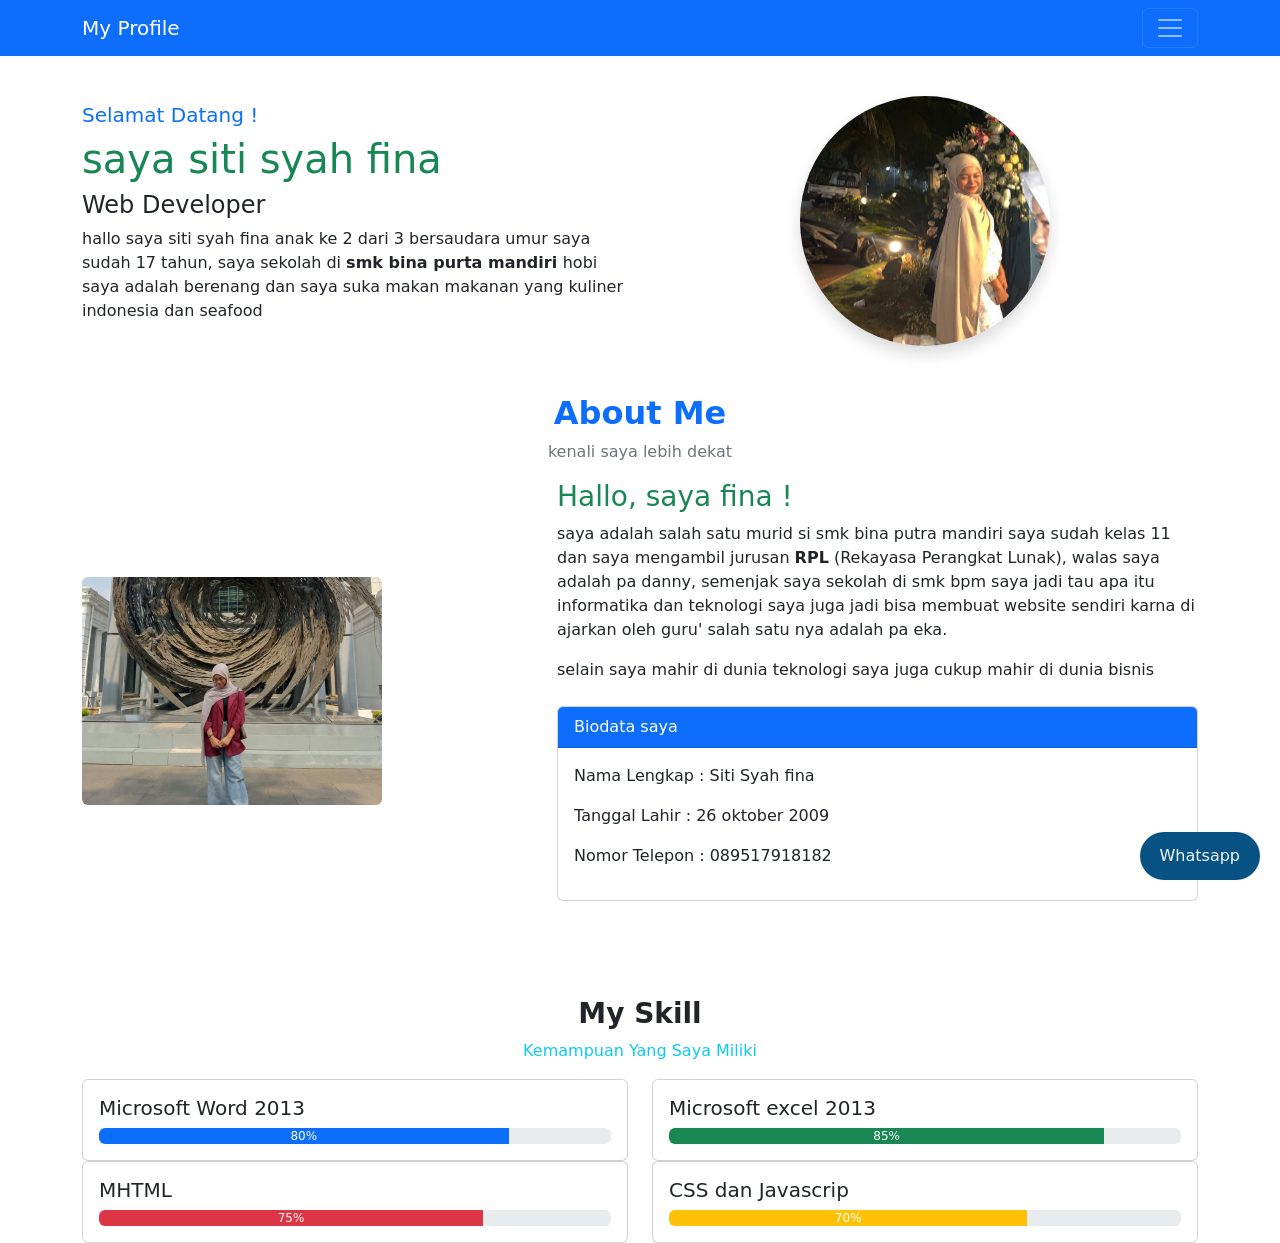
<file: project/index.html>
<!DOCTYPE html>
<html lang="en">
<head>
    <meta charset="UTF-8">
    <meta name="viewport" content="width=device-width, initial-scale=1.0">
    <title>Profile Web</title>
    <link href="https://cdn.jsdelivr.net/npm/bootstrap@5.3.8/dist/css/bootstrap.min.css" rel="stylesheet" >
    <link rel="stylesheet" href="style.css">

</head>
<body>
    
<header class="mb-5">
    <nav class="navbar navbar-dark bg-primary fixed-top">
        <div class="container">
            <a class="navbar-brand" href="#home">
                My Profile <span class="text-info"></span>
            </a>

            <button class="navbar-toggler" type="button"
            data-bs-toggle="collapse"
            data-bs-target="#navbarMenu"
            >

            <span class="navbar-toggler-icon"></span>
            </button>

            <div class="collapse navbar-collapse" id="navbarMenu">
                <ul class="navbar-nav ms-auto">
                    <li class="nav-item">
                        <a class="nav-link" href="#home">home</a>
                    </li>

                    <li class="nav-item">
                        <a class="nav-link" href="#about">about</a>
                    </li>

                    <li class="nav-item">
                        <a class="nav-link" href="#skill">skill</a>
                    </li>

                    <li class="nav-item">
                        <a class="nav-link" href="#contact">contact</a>
                    </li>
                </ul>
            </div>

        </div>
    </nav>
</header>

<main>

    <section id="home" class="container py-5">
        <div class="row align-items-center ">
            <div class="col-md-6">
                <h5 class="text-primary">Selamat Datang !</h5>
                <h1 class="text-success">saya siti syah fina</h1>
                <h4>Web Developer</h4>
                <p> hallo saya siti syah fina anak ke 2 dari 3 bersaudara 
                    umur saya sudah 17 tahun,
                    saya sekolah di <b>smk bina purta mandiri </b>
                    hobi saya adalah berenang dan
                    saya suka makan makanan yang kuliner indonesia dan seafood </p>
            </div>

            <div class="col-md-6 text-center">
                <img src="assets/images/fina.4.jpeg" 
            class=" rounded-circle ukuran-image shadow"
            width="250" height="250">
            </div>
            
        </div>
    </section>

    <section id="about">
        <div class="container">
            <div class="text-center">
                <h2 class="fw-bold text-primary">About Me</h2>
                <p class="text-secondary ">kenali saya lebih dekat</p>
            </div>

            <div class="row align-items-center">
                <div class="col-md-5 text center">

                    <img src="assets/images/fina.3.jpeg" 
                    class="img-fluid rounded" width="300">
                </div>

                <div class="col-md-7">
                    <h3 class="text-success">Hallo, saya fina !</h3>
                    <p>saya adalah salah satu murid si smk bina putra mandiri 
                        saya sudah kelas 11 dan saya mengambil jurusan <b>RPL</b> (Rekayasa Perangkat Lunak),
                        walas saya adalah pa danny, semenjak saya sekolah di smk bpm 
                        saya jadi tau apa itu informatika dan teknologi saya juga 
                        jadi bisa membuat website sendiri karna di ajarkan oleh guru' 
                        salah satu nya adalah pa eka.
                    </p>

                     <p>selain saya mahir di dunia teknologi 
                        saya juga cukup mahir di dunia bisnis
                    </p>

                    <div class="card mt-4">
                        <div class="card-header bg-primary text-white">
                            Biodata saya
                        </div>
                        <div class="card-body">
                            <p>Nama Lengkap  : Siti Syah fina</p>
                            <p>Tanggal Lahir : 26 oktober 2009</p>
                            <p>Nomor Telepon : 089517918182</p>
                        </div>
                    </div>
                    
                </div>

            </div>

        </div>
    </section>

    <main>
        <section id="home" class="container py-5">
        </section>

        <section id="about">
        </section>

        <section id="skill">
            <div class="container">
                <div  class="text-center">
                    <h3 class="fw-bold">My Skill</h3>
                    <p class="text-info">Kemampuan Yang Saya Miliki</p>
                </div>

                <div class="row">

                    <div class="col-md-6">
                        <div class="card">
                            <div class="card-body">
                                <h5>Microsoft Word 2013</h5>
                                <div class="progress">
                                    <div class="progress-bar bg-primary"
                                        style="width: 80%;"
                                        aria-valuenow="80"
                                        aria-valuemax="100"
                                        aria-valuemin="0"
                                        role="progressbar"
                                    >
                                        80%
                                    </div>
                                </div>
                            </div>
                        </div>
                    </div>



                    <div class="col-md-6">
                        <div class="card">
                            <div class="card-body">
                                <h5>Microsoft excel 2013</h5>
                                <div class="progress">
                                    <div class="progress-bar bg-success"
                                        style="width: 85%;"
                                        aria-valuenow="85"
                                        aria-valuemax="100"
                                        aria-valuemin="0"
                                        role="progressbar"
                                    >
                                        85%
                                    </div>
                                </div>
                            </div>
                        </div>
                    </div>

                    <div class="col-md-6">
                        <div class="card">
                            <div class="card-body">
                                <h5>MHTML</h5>
                                <div class="progress">
                                    <div class="progress-bar bg-danger"
                                        style="width: 75%;"
                                        aria-valuenow="75"
                                        aria-valuemax="100"
                                        aria-valuemin="0"
                                        role="progressbar"
                                    >
                                        75%
                                    </div>
                                </div>
                            </div>
                        </div>
                    </div>

                        <div class="col-md-6">
                        <div class="card">
                            <div class="card-body">
                                <h5>CSS dan Javascrip</h5>
                                <div class="progress">
                                    <div class="progress-bar bg-warning"
                                        style="width: 70%;"
                                        aria-valuenow="70"
                                        aria-valuemax="100"
                                        aria-valuemin="0"
                                        role="progressbar"
                                    >
                                        70%
                                    </div>
                                </div>
                            </div>
                        </div>
                    </div>


                </div>
            </div>
        </section>
    </main>

    
    <section id="about"></section>
    <section id="skill"></section>
    <section id="contact"></section>
</main>

<footer></footer>

<a href="https://wa.me/6289517918182" class="Whatsapp-float"
    target="_blank" rel="noopener noreferrer">
    Whatsapp
</a>


    <script src="https://cdn.jsdelivr.net/npm/bootstrap@5.3.8/dist/js/bootstrap.bundle.min.js"  integrity="sha384-FKyoEForCGlyvwx9Hj09JcYn3nv7wiPVlz7YYwJrWVcXK/BmnVDxM+D2scQbITxI" crossorigin="anonymous"></script>
</body>
</html>
</file>
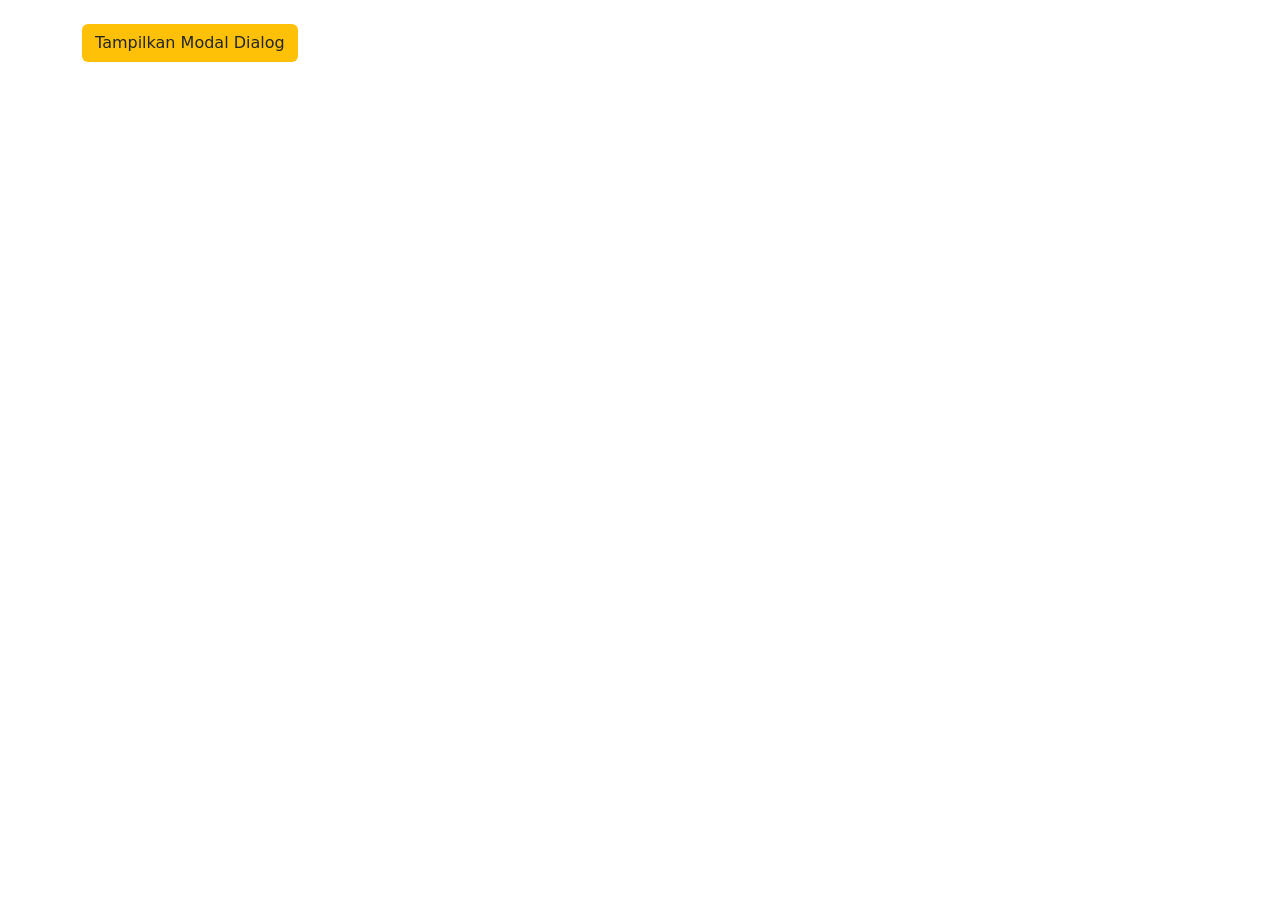
<file: latihan _modal.html>
<!DOCTYPE html>
<html lang="en">
<head>
    <meta charset="UTF-8">
    <meta name="viewport" content="width=device-width, initial-scale=1.0">
    <title>Modal</title>

    <link href="https://cdn.jsdelivr.net/npm/bootstrap@5.3.8/dist/css/bootstrap.min.css" rel="stylesheet" >
    <script src="https://cdn.jsdelivr.net/npm/bootstrap@5.3.8/dist/js/bootstrap.bundle.min.js" integrity="sha384-FKyoEForCGlyvwx9Hj09JcYn3nv7wiPVlz7YYwJrWVcXK/BmnVDxM+D2scQbITxI" crossorigin="anonymous"></script>
</head>
<body>
    <div class="container mt-4">
        <button class="btn btn bg-warning" data-bs-toggle="modal" data-bs-target="#Contoh">Tampilkan Modal Dialog</button>
    </div>

    <div class="modal fade" id="Contoh" aria-hidden="true" >
        <div class="modal-dialog">
            <div class="modal-content">
                <div class="modal-header">
                    <h4 class="modal-title text-primary">Pesan Peringatan !</h4>
                    <button type="button" class="btn-close" data-bs-dismiss="modal"></button>
                </div>

                <div class="modal-body">
                    <p class="text-danger"> selamat datang di web jaringan html dan css</p>
                </div>

                <div class="modal-footer">
                    <button class="btn btn-danger">Simpan Data</button>
                    <button class="btn btn-primary" data-bs-dismiss="modal">Tutup</button>

                </div>

            </div>
        </div>
    </div>

</body>
</html>
</file>
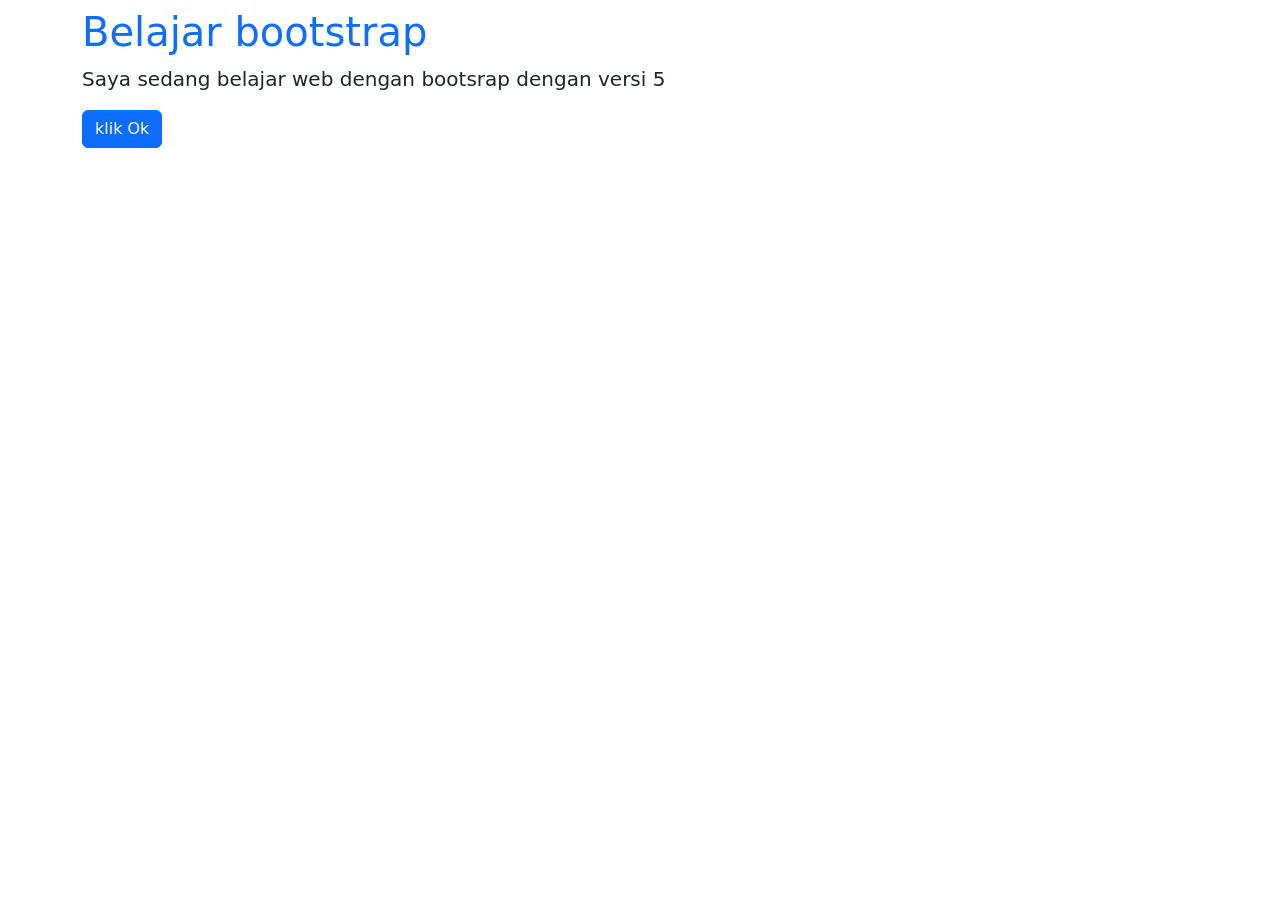
<file: latihan_1.html>
<!DOCTYPE html>
<html lang="en">
<head>
    <meta charset="UTF-8">
    <meta name="viewport" content="width=device-width, initial-scale=1.0">
    <title>Latihan 1</title>
    <link href="https://cdn.jsdelivr.net/npm/bootstrap@5.3.8/dist/css/bootstrap.min.css" rel="stylesheet" >
</head>
<body>

    <div class="container mt-2">
        <h1 class="text-primary">Belajar bootstrap</h1>

        <p class="lead">Saya sedang belajar web dengan bootsrap dengan versi 5</p>
        
        <button class="btn btn-primary">klik Ok</button>
    
    </div>
    
</body>
</html>
</file>
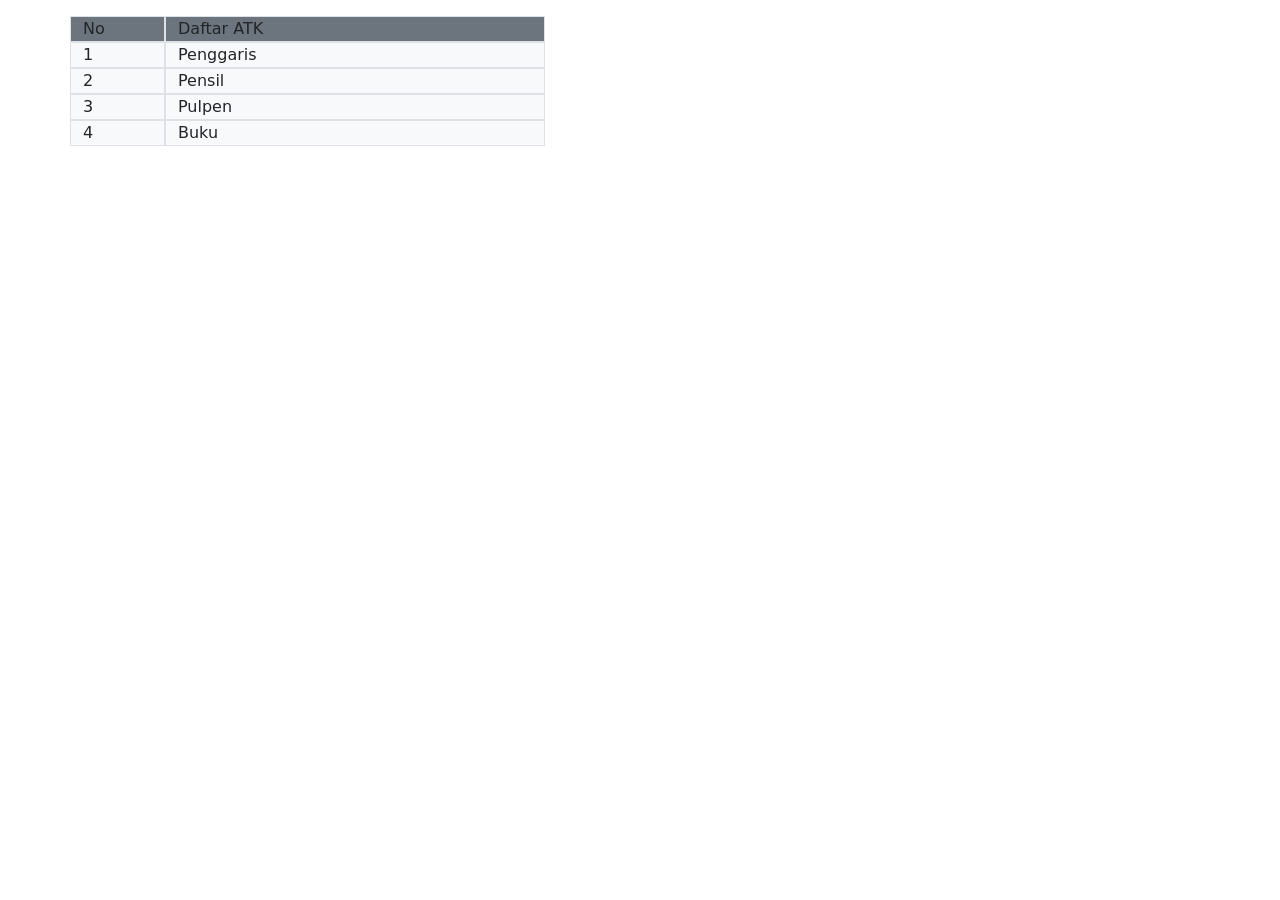
<file: latihan_10.html>
<!DOCTYPE html>
<html lang="en">
<head>
    <meta charset="UTF-8">
    <meta name="viewport" content="width=device-width, initial-scale=1.0">
    <title>Latihan 1</title>
    <link href="https://cdn.jsdelivr.net/npm/bootstrap@5.3.8/dist/css/bootstrap.min.css" rel="stylesheet" >
</head>
<body>


<div class="container mt-3">
    <div class="row">
        <div class="col-1 border bg-secondary">No</div>
        <div class="col-4 border bg-secondary">Daftar ATK</div>
    </div>

    <div class="row">
        <div class="col-1 border bg-light">1</div>
        <div class="col-4 border bg-light">Penggaris</div>
    </div>

    <div class="row">
        <div class="col-1 border bg-light">2</div>
        <div class="col-4 border bg-light">Pensil</div>
    </div>

    <div class="row">
        <div class="col-1 border bg-light">3</div>
        <div class="col-4 border bg-light">Pulpen</div>
    </div>

    <div class="row">
        <div class="col-1 border bg-light">4</div>
        <div class="col-4 border bg-light">Buku</div>
    </div>
</div>
</body>
</html>
</file>
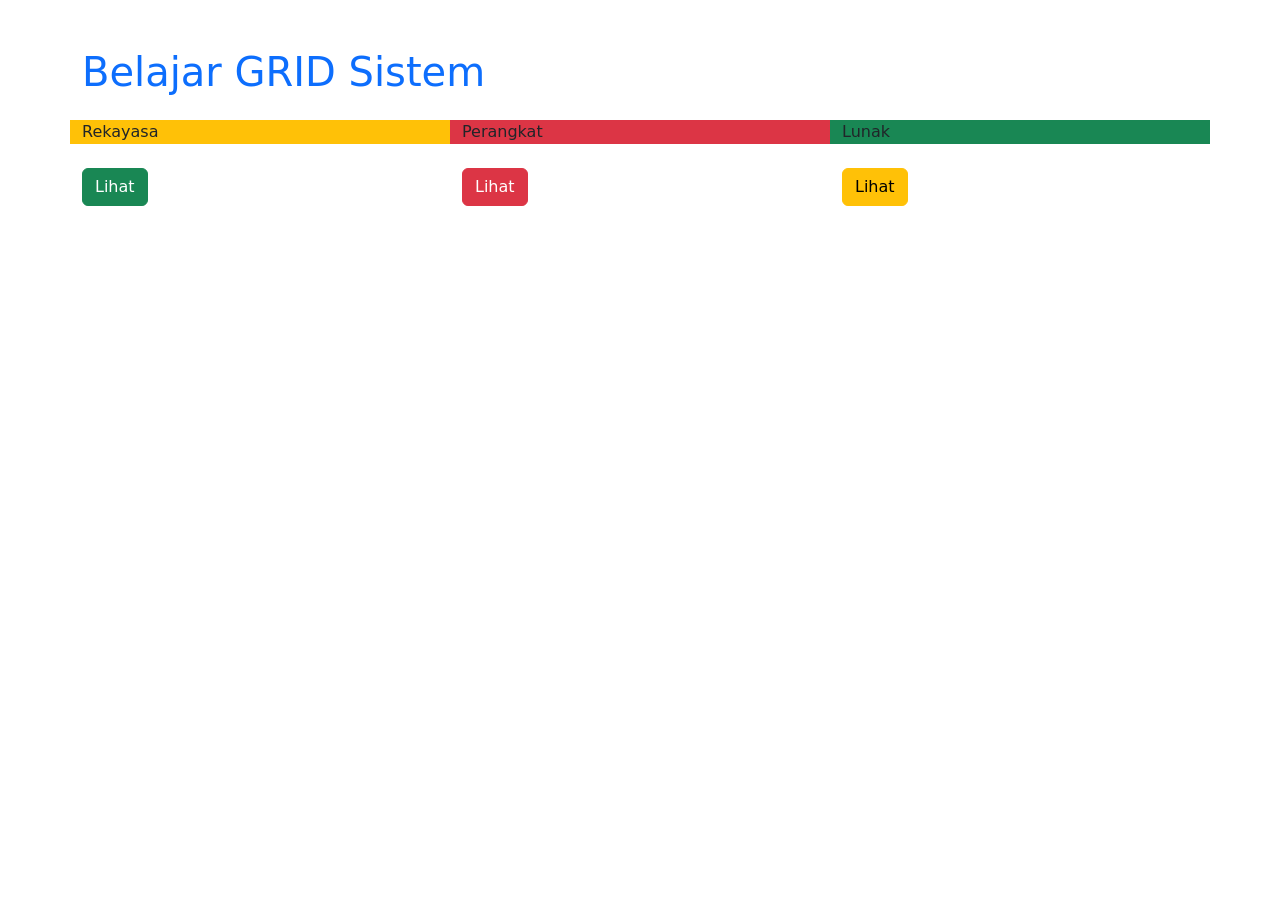
<file: latihan_2.html>
<!DOCTYPE html>
<html lang="en">
<head>
    <meta charset="UTF-8">
    <meta name="viewport" content="width=device-width, initial-scale=1.0">
    <title>Latihan 2</title>
    <link href="https://cdn.jsdelivr.net/npm/bootstrap@5.3.8/dist/css/bootstrap.min.css" rel="stylesheet" >
</head>
<body>

    <div class="container mt-5">

        <h1 class="mb-4 text-primary" >Belajar GRID Sistem</h1>

        <div class="row">
            <div class="col-4  bg-warning">Rekayasa</div>
            <div class="col-4 bg-danger">Perangkat</div>
            <div class="col-4 bg-success">Lunak</div>
        </div>

        <div class="row mt-4">
            <div class="col-4">
             <button class="btn  btn-success">Lihat</button>
             </div>
            <div class="col-4"><button class="btn btn-danger">Lihat</button></div>
            <div class="col-4"><button class="btn btn-warning">Lihat</button></div>
            
        </div>

    </div>

    
    
</body>
</html>
</file>
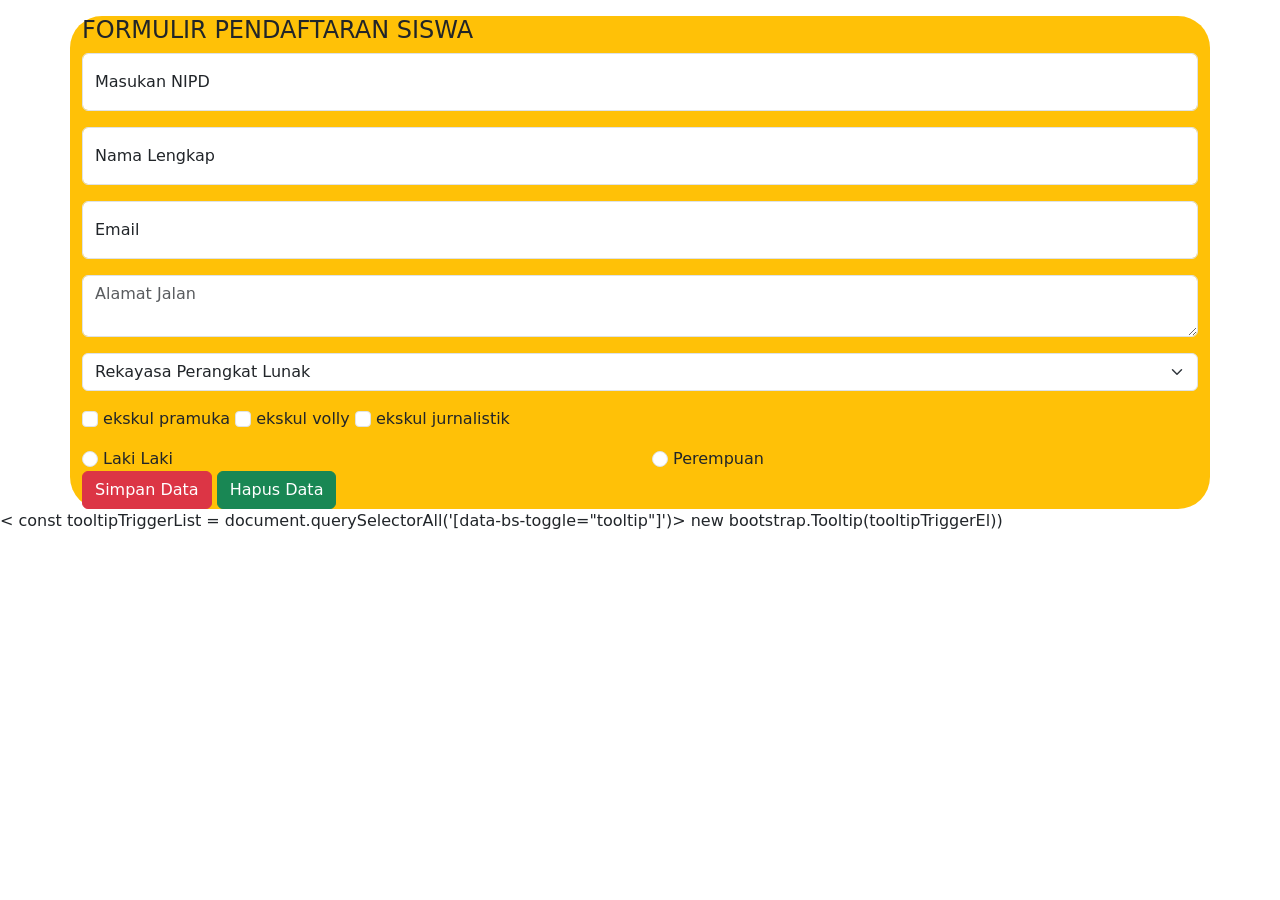
<file: latihan_5.html>
<!DOCTYPE html>
<html lang="en">
<head>
    <meta charset="UTF-8">
    <meta name="viewport" content="width=device-width, initial-scale=1.0">
    <title>from control</title>

    <link href="https://cdn.jsdelivr.net/npm/bootstrap@5.3.3/dist/css/bootstrap.min.css" rel="stylesheet">
    <script src="https://cdn.jsdelivr.net/npm/bootstrap@5.3.8/dist/js/bootstrap.bundle.min.js" integrity="sha384-FKyoEForCGlyvwx9Hj09JcYn3nv7wiPVlz7YYwJrWVcXK/BmnVDxM+D2scQbITxI" crossorigin="anonymous"></script>
    
</head>
<body>

    <div class="container mt-3 bg-warning rounded-5">
        
        <h4 style  ="text-center text-primary mt-5" >FORMULIR PENDAFTARAN SISWA</h4>
    
        <div class="mb-3 form-floating">
            <input type="text" placeholder="Masukan NIPD" class="form-control">
            <label>Masukan NIPD</label>
        </div>

        <div class="mb-3 form-floating">
            <input type="text" placeholder="Nama Lengkap" class="form-control">
            <label>Nama Lengkap</label>
        </div>

        <div class="mb-3 form-floating">
            <input type="text" placeholder="Email" class="form-control">
            <label>Email</label>
        </div>

        <div  class="mb-3">
            <textarea class="form-control" placeholder="Alamat Jalan"></textarea>
        </div>

        <div class="mb-3">
            <select  class="form-select">
                <option>Rekayasa Perangkat Lunak</option>
                <option>Desain Komunikasi Visual</option>
                <option>Bisinis Digital</option>
                <option>Teknik Komputer Jaringan</option>
                <option>Akutansi</option>
            </select>
        </div>

        <div class="mb-3">
            <input class="form-check-input" type="checkbox">
            <label class="form-check-label">ekskul pramuka</label>

             <input class="form-check-input" type="checkbox">
            <label class="form-check-label">ekskul volly</label>

             <input class="form-check-input" type="checkbox">
            <label class="form-check-label">ekskul jurnalistik</label>
        </div>

        <div>
            
        </div>

        <div class="row">
            <div class="col-6"><input class="form-check-input" type="radio" name="jk">
            <label class="form-check-label">Laki Laki</label>
        </div>

            <div class="col-6"><input class="form-check-input" type="radio" name="jk">
            <label class="form-check-label">Perempuan</label>
        
        </div>
        </div>

        <button type="button" class="btn btn-danger" data-bs-toggle="tooltip" data-bs-placement="top" data-bs-title="Untuk Simpan Data">Simpan Data</button>
        <button type="button" class="btn btn-success">Hapus Data</button>
    
    </div>
   < const tooltipTriggerList = document.querySelectorAll('[data-bs-toggle="tooltip"]')></const>
<const tooltipList = [...tooltipTriggerList].map(tooltipTriggerEl => new bootstrap.Tooltip(tooltipTriggerEl))
</body>
</html>
</html>
</file>
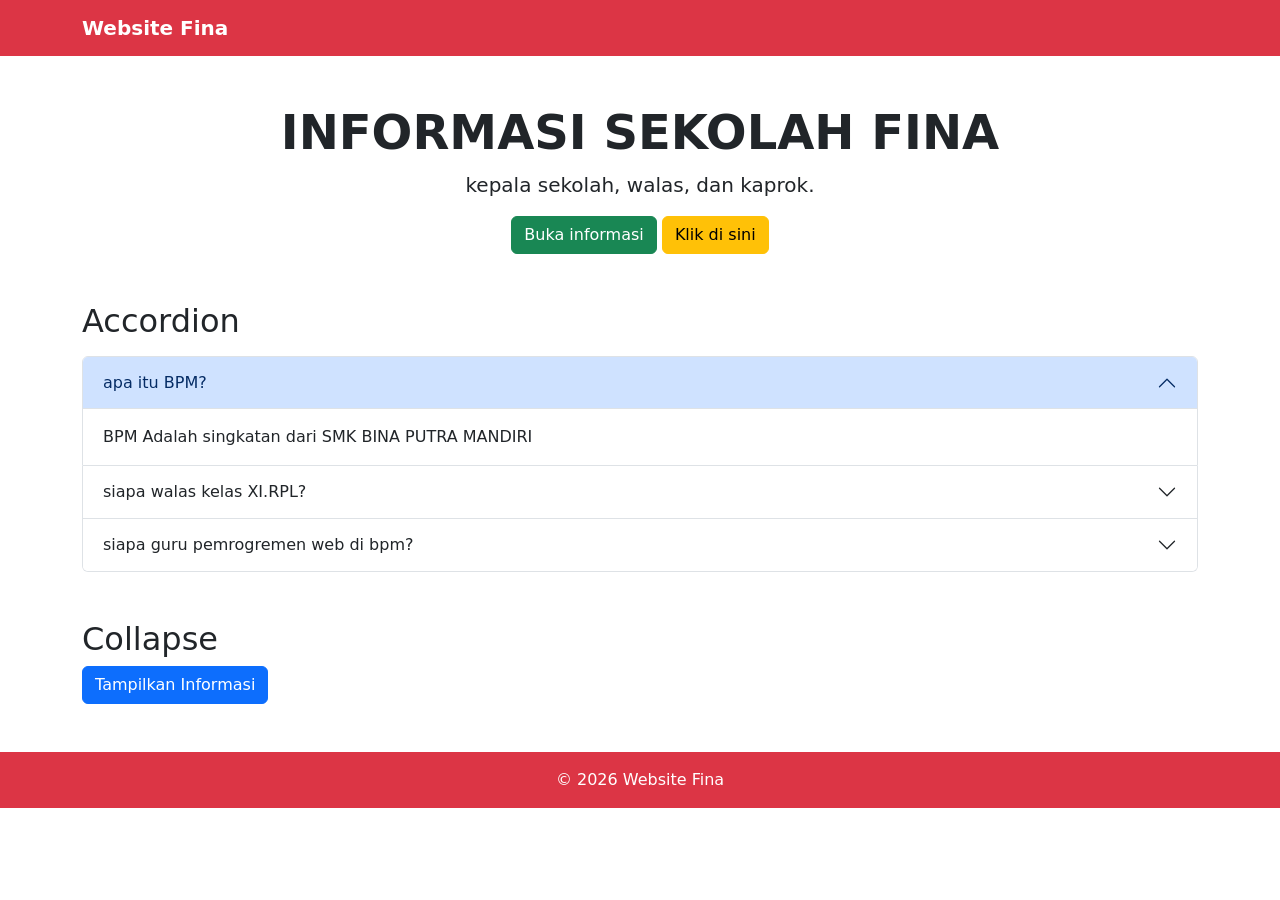
<file: latihan_6.html>
<!DOCTYPE html>
<html lang="id">
<head>
    <meta charset="UTF-8">
    <meta name="viewport" content="width=device-width, initial-scale=1.0">
    <title>Website Bootstrap</title>

    <!-- Bootstrap CSS -->
    <link
        href="https://cdn.jsdelivr.net/npm/bootstrap@5.3.3/dist/css/bootstrap.min.css"
        rel="stylesheet"
    >
</head>

<body>

    <!-- Navbar -->
    <nav class="navbar navbar-dark bg-danger">
        <div class="container">
            <a class="navbar-brand fw-bold" href="#">Website Fina</a>
        </div>
    </nav>

    <!-- Hero -->
    <div class="container text-center mt-5">
        <h1 class="display-5 fw-bold">INFORMASI SEKOLAH FINA</h1>
        <p class="lead">
            kepala sekolah, walas, dan kaprok.
        </p>

        <!-- Tombol Modal -->
        <button
            type="button"
            class="btn btn-success"
            data-bs-toggle="modal"
            data-bs-target="#myModal"
        >
            Buka informasi
        </button>

        <!-- Tombol Tooltip -->
        <button
            type="button"
            class="btn btn-warning"
            data-bs-toggle="tooltip"
            data-bs-placement="top"
            title="Ini adalah tooltip!"
        >
            Klik di sini
        </button>
    </div>

    <!-- Modal -->
    <div class="modal fade" id="myModal" tabindex="-1">
        <div class="modal-dialog">
            <div class="modal-content">

                <div class="modal-header">
                    <h5 class="modal-title">Selamat Datang!</h5>
                    <button
                        type="button"
                        class="btn-close"
                        data-bs-dismiss="modal"
                    ></button>
                </div>

                <div class="modal-body">
                    haii ini adalah website hasil fina.
                </div>

                <div class="modal-footer">
                    <button
                        type="button"
                        class="btn btn-secondary"
                        data-bs-dismiss="modal"
                    >
                        Tutup
                    </button>
                </div>

            </div>
        </div>
    </div>

    <!-- Accordion -->
    <div class="container mt-5">
        <h2 class="mb-3">Accordion</h2>

        <div class="accordion" id="accordionExample">

            <div class="accordion-item">
                <h2 class="accordion-header">
                    <button
                        class="accordion-button"
                        type="button"
                        data-bs-toggle="collapse"
                        data-bs-target="#collapseOne"
                    >
                        apa itu BPM?
                    </button>
                </h2>

                <div
                    id="collapseOne"
                    class="accordion-collapse collapse show"
                    data-bs-parent="#accordionExample"
                >
                    <div class="accordion-body">
                        BPM Adalah singkatan dari SMK BINA PUTRA MANDIRI
                    </div>
                </div>
            </div>

            <div class="accordion-item">
                <h2 class="accordion-header">
                    <button
                        class="accordion-button collapsed"
                        type="button"
                        data-bs-toggle="collapse"
                        data-bs-target="#collapseTwo"
                    >
                        siapa walas kelas XI.RPL?
                    </button>
                </h2>

                <div
                    id="collapseTwo"
                    class="accordion-collapse collapse"
                    data-bs-parent="#accordionExample"
                >
                    <div class="accordion-body">
                        Walas kelas XI.RPL adalah bapa sanndyana
                    </div>
                </div>
            </div>

            <div class="accordion-item">
                <h2 class="accordion-header">
                    <button
                        class="accordion-button collapsed"
                        type="button"
                        data-bs-toggle="collapse"
                        data-bs-target="#collapseThree"
                    >
                        siapa guru pemrogremen web di bpm?
                    </button>
                </h2>

                <div
                    id="collapseThree"
                    class="accordion-collapse collapse"
                    data-bs-parent="#accordionExample"
                >
                    <div class="accordion-body">
                        guru pemrograman web kita adahal eka riana.
                    </div>
                </div>
            </div>

        </div>
    </div>

    <!-- Collapse -->
    <div class="container mt-5 mb-5">
        <h2>Collapse</h2>

        <p>
            <button
                class="btn btn-primary"
                type="button"
                data-bs-toggle="collapse"
                data-bs-target="#informasi"
            >
                Tampilkan Informasi
            </button>
        </p>

        <div class="collapse" id="informasi">
            <div class="card card-body">
                Haii saya siti syah fina dari kelas XI.RPL saya adalah murid dari smk bina putra mandiri
                walas saya adalah paba danny
            </div>
        </div>
    </div>

    <!-- Footer -->
    <footer class="bg-danger text-white text-center py-3">
        <p class="mb-0">
            &copy; 2026 Website Fina
        </p>
    </footer>

    <!-- Bootstrap JS -->
    <script
        src="https://cdn.jsdelivr.net/npm/bootstrap@5.3.3/dist/js/bootstrap.bundle.min.js"
    ></script>

    <!-- Script Tooltip -->
    <script>
        const tooltipTriggerList = document.querySelectorAll(
            '[data-bs-toggle="tooltip"]'
        );

        [...tooltipTriggerList].map(
            tooltipTriggerEl => new bootstrap.Tooltip(tooltipTriggerEl)
        );
    </script>

</body>
</html>
</file>
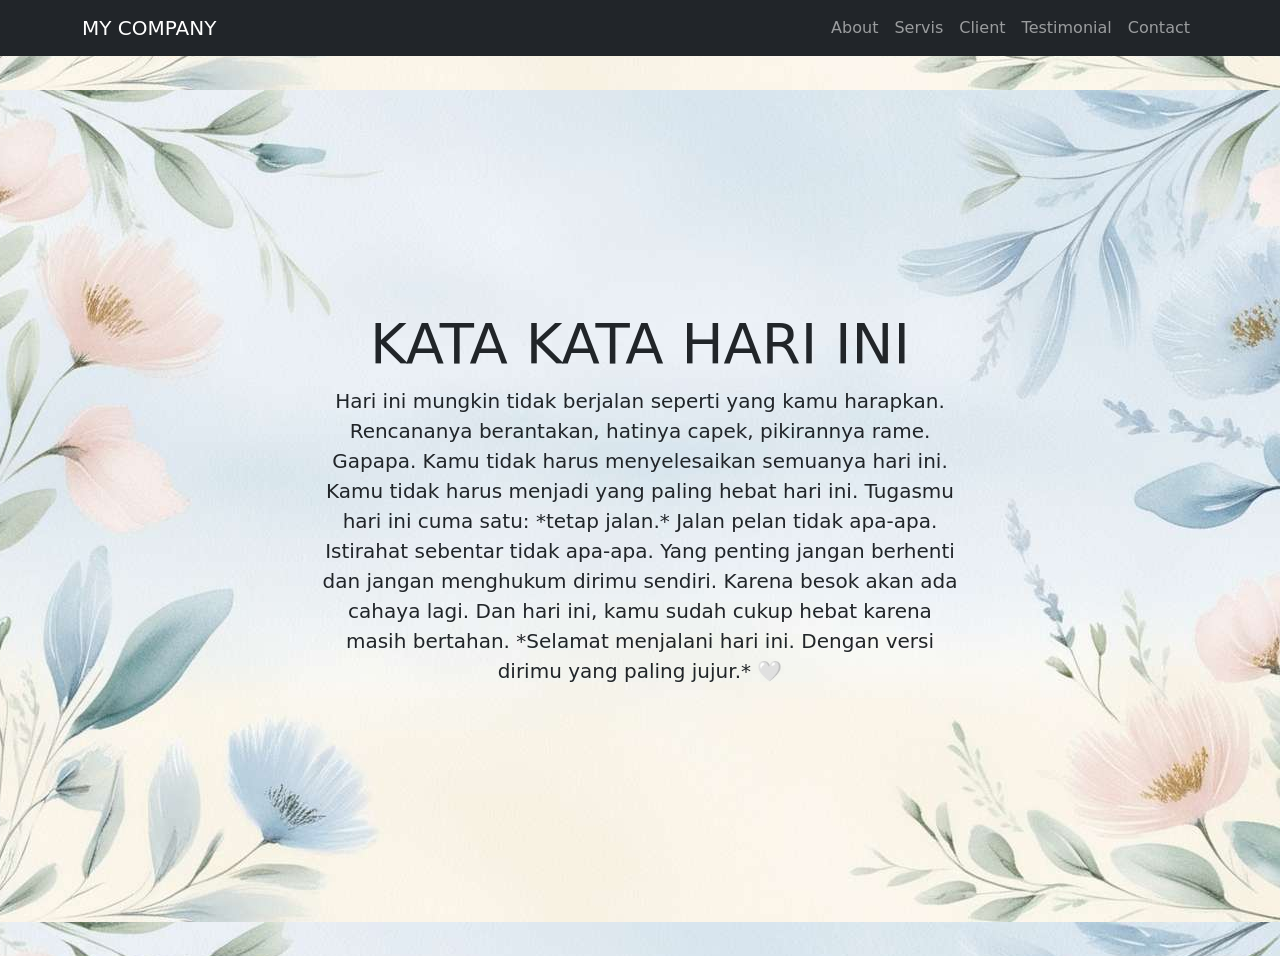
<file: latihan_8.html>
<!doctype html>
<html lang="en">
  <head>
    <!-- Required meta tags -->
    <meta charset="utf-8">
    <meta name="viewport" content="width=device-width, initial-scale=1">

    <!-- Bootstrap CSS -->
    <link href="https://cdn.jsdelivr.net/npm/bootstrap@5.0.2/dist/css/bootstrap.min.css" rel="stylesheet" 
    integrity="sha384-EVSTQN3/azprG1Anm3QDgpJLIm9Nao0Yz1ztcQTwFspd3yD65VohhpuuCOmLASjC" crossorigin="anonymous">
    <link rel="stylesheet" href="styel.css">

    <title>MY COMPANY</title>
  </head>
  <body>

    <nav></nav>

    <nav class="navbar navbar-expand-lg navbar-dark bg-dark">
  <div class="container">
    <a class="navbar-brand" href="#">MY COMPANY</a>
    <button class="navbar-toggler" type="button" data-bs-toggle="collapse" data-bs-target="#navbarNav" aria-controls="navbarNav" aria-expanded="false" aria-label="Toggle navigation">
      <span class="navbar-toggler-icon"></span>
    </button>
    <div class="collapse navbar-collapse" id="navbarNav">
      <ul class="navbar-nav ms-auto">
          <a class="nav-link" href="#">About</a>
          <a class="nav-link" href="#">Servis</a>
          <a class="nav-link" href="#">Client</a>
          <a class="nav-link" href="#">Testimonial</a>
          <a class="nav-link" href="#">Contact</a>
      </ul>
    </div>
  </div>
</nav>
    



<section id="jumbotron" class="jumbotron">
    <div class="row-img d-flex justify-content-center align-items-center text-drak text-center">
      <div class="col-md-6" style="z-index: 1;">
                <h2 class="display-4">KATA KATA HARI INI</h2>
                <P class="lead">Hari ini mungkin tidak berjalan seperti yang kamu harapkan.
Rencananya berantakan, hatinya capek, pikirannya rame.

Gapapa.

Kamu tidak harus menyelesaikan semuanya hari ini.
Kamu tidak harus menjadi yang paling hebat hari ini.

Tugasmu hari ini cuma satu: *tetap jalan.*

Jalan pelan tidak apa-apa.
Istirahat sebentar tidak apa-apa.
Yang penting jangan berhenti dan jangan menghukum dirimu sendiri.

Karena besok akan ada cahaya lagi.
Dan hari ini, kamu sudah cukup hebat karena masih bertahan.

*Selamat menjalani hari ini. Dengan versi dirimu yang paling jujur.* 🤍</P>
            </div>
    </div>
</section>










    <!-- Optional JavaScript; choose one of the two! -->

    <!-- Option 1: Bootstrap Bundle with Popper -->
    <script src="https://cdn.jsdelivr.net/npm/bootstrap@5.0.2/dist/js/bootstrap.bundle.min.js" integrity="sha384-MrcW6ZMFYlzcLA8Nl+NtUVF0sA7MsXsP1UyJoMp4YLEuNSfAP+JcXn/tWtIaxVXM" crossorigin="anonymous"></script>

    <!-- Option 2: Separate Popper and Bootstrap JS -->
    <!--
    <script src="https://cdn.jsdelivr.net/npm/@popperjs/core@2.9.2/dist/umd/popper.min.js" integrity="sha384-IQsoLXl5PILFhosVNubq5LC7Qb9DXgDA9i+tQ8Zj3iwWAwPtgFTxbJ8NT4GN1R8p" crossorigin="anonymous"></script>
    <script src="https://cdn.jsdelivr.net/npm/bootstrap@5.0.2/dist/js/bootstrap.min.js" integrity="sha384-cVKIPhGWiC2Al4u+LWgxfKTRIcfu0JTxR+EQDz/bgldoEyl4H0zUF0QKbrJ0EcQF" crossorigin="anonymous"></script>
    -->
  </body>
</html>
</file>
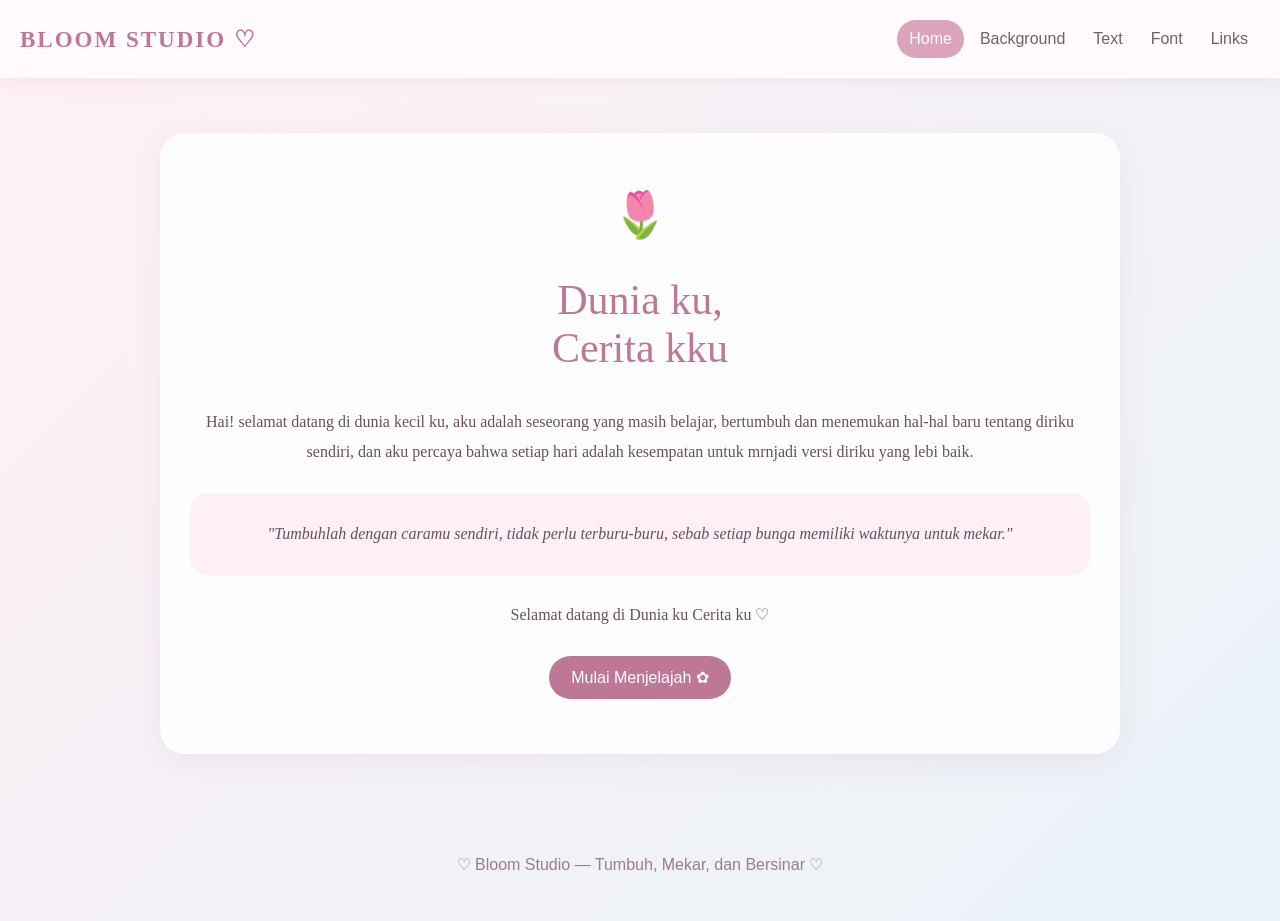
<file: latihan_fina.html>
<!DOCTYPE html>
<html lang="id">
<head>
    <meta charset="UTF-8">
    <meta name="viewport" content="width=device-width, initial-scale=1.0">
    <title>Bloom Studio</title>

    <style>
        * {
            box-sizing: border-box;
        }

        body {
            margin: 0;
            font-family: Georgia, serif;
            background: linear-gradient(135deg, #fff0f5, #e9f3f8);
            color: #67515e;
        }

        header {
            background: #fffafd;
            padding: 20px;
            display: flex;
            justify-content: space-between;
            align-items: center;
            flex-wrap: wrap;
            box-shadow: 0 3px 15px #d9a9bc30;
        }

        .logo {
            font-size: 23px;
            font-weight: bold;
            color: #bd7895;
            letter-spacing: 2px;
        }

        nav a {
            display: inline-block;
            color: #765d6b;
            text-decoration: none;
            padding: 10px 12px;
            border-radius: 20px;
            font-family: Arial, sans-serif;
            transition: 0.3s;
        }

        nav a:hover,
        nav a.active {
            background: #dba4ba;
            color: white;
        }

        main {
            max-width: 1000px;
            margin: 35px auto;
            padding: 20px;
        }

        .page {
            display: none;
            padding: 45px 30px;
            border-radius: 25px;
            background: rgba(255, 255, 255, 0.85);
            text-align: center;
            box-shadow: 0 8px 30px #bd78951a;
        }

        .page.active {
            display: block;
            animation: muncul 0.4s ease;
        }

        @keyframes muncul {
            from {
                opacity: 0;
                transform: translateY(10px);
            }
            to {
                opacity: 1;
                transform: translateY(0);
            }
        }

        h1 {
            font-size: 42px;
            color: #bd7895;
            font-weight: normal;
        }

        h2 {
            color: #bd7895;
        }

        p {
            line-height: 1.9;
            font-size: 16px;
        }

        .bunga {
            font-size: 45px;
            margin: 10px;
        }

        .quote {
            background: #fff0f5;
            border-radius: 18px;
            padding: 25px;
            margin: 25px 0;
            line-height: 2;
        }

        .btn {
            display: inline-block;
            background: #bd7895;
            color: white;
            padding: 12px 22px;
            margin: 10px 5px;
            border-radius: 25px;
            text-decoration: none;
            font-family: Arial, sans-serif;
            transition: 0.3s;
        }

        .btn:hover {
            background: #98617b;
            transform: translateY(-3px);
        }

        .kotak {
            background: #fff5f8;
            padding: 20px;
            margin: 18px 0;
            border-radius: 15px;
        }

        .contoh-font {
            font-family: cursive;
            font-size: 25px;
            color: #9d7296;
        }

        footer {
            text-align: center;
            padding: 25px;
            color: #9b7c8b;
            font-family: Arial, sans-serif;
        }

        @media (max-width: 600px) {
            header {
                flex-direction: column;
                gap: 15px;
            }

            nav {
                text-align: center;
            }

            nav a {
                padding: 8px;
            }

            h1 {
                font-size: 32px;
            }

            .page {
                padding: 30px 18px;
            }
        }
    </style>
</head>

<body>

<header>
    <div class="logo">BLOOM STUDIO ♡</div>

    <nav>
        <a href="#home" data-page="home" class="active">Home</a>
        <a href="#background" data-page="background">Background</a>
        <a href="#text" data-page="text">Text</a>
        <a href="#font" data-page="font">Font</a>
        <a href="#links" data-page="links">Links</a>
    </nav>
</header>

<main>

    <!-- HALAMAN HOME -->
    <section id="home" class="page active">
        <div class="bunga">🌷</div>

        <h1>Dunia ku,<br>Cerita kku</h1>

        <p>
            Hai! selamat datang di dunia kecil ku, aku
            adalah seseorang yang masih belajar, bertumbuh dan
            menemukan hal-hal baru tentang diriku sendiri, dan aku
            percaya bahwa setiap hari adalah kesempatan untuk mrnjadi versi
            diriku yang lebi baik.
        </p>

        <div class="quote">
            <em>
                "Tumbuhlah dengan caramu sendiri,
                tidak perlu terburu-buru,
                sebab setiap bunga memiliki
                waktunya untuk mekar."
            </em>
        </div>

        <p>Selamat datang di Dunia ku Cerita ku ♡</p>

        <a href="#background" data-page="background" class="btn">
            Mulai Menjelajah ✿
        </a>
    </section>

    <!-- HALAMAN BACKGROUND -->
    <section id="background" class="page">
        <div class="bunga">🎨</div>

        <h1>Tentang Diriku</h1>

        <p>
            Aku adalah orang yang ceria, suka bercanda, dan senang membuat suasana menjadi lebih menyenangkan,
            dan aku menyukai warna pink pastel dan hoby ku bernyanyi. 
            Aku suka tertawa bersama teman-teman dan menikmati momen-momen kecil yang bisa membuat hariku lebih berwarna.
            Bagiku, menjadi diri sendiri itu penting. Aku masih terus belajar, berkembang, 
            dan mencoba menjadi pribadi yang lebih baik setiap harinya.
            Aku memang belum sempurna, tetapi aku selalu punya keinginan untuk terus maju dan meraih hal-hal yang aku impikan.
        </p>

        <div class="kotak" style="background-color: #ffe4ec;">
            <h2>Pink Pastel</h2>
            <p>Melambangkan kelembutan dan kasih sayang.</p>
        </div>

        <div class="kotak" style="background-color: #dcebf7;">
            <h2>Bernyanyi</h2>
            <p>Bernyanyi adalah cara sederhana untuk menikmati waktu.</p>
        </div>


        <a href="#text" data-page="text" class="btn">
            Selanjutnya: Text →
        </a>
    </section>

    <!-- HALAMAN TEXT -->
    <section id="text" class="page">
        <div class="bunga">🦋</div>

        <h1>Impian ku</h1>

        <p>
            Aku adalah orang yang ceria, suka bercanda, dan senang membuat suasana menjadi lebih menyenangkan.
             Aku suka tertawa bersama teman-teman dan menikmati momen-momen kecil yang bisa membuat hariku lebih berwarna.
            Bagiku, menjadi diri sendiri itu penting. Aku masih terus belajar, berkembang,
             dan mencoba menjadi pribadi yang lebih baik setiap harinya.
            Aku memang belum sempurna, tetapi aku selalu punya keinginan untuk terus maju dan meraih hal-hal yang aku impikan.
        </p>

        <div class="quote">
            <h2>Untuk Diriku</h2>

            <p style="text-align: center; color: #bd7895;">
                "Tidak apa-apa berjalan perlahan,
                selama kamu tidak berhenti
                memperjuangkan impianmu."
            </p>
        </div>

        <p style="color: #8d7080; text-align: left;">
            Belajarlah menghargai proses.
            Tidak semua hal harus selesai hari ini.
            Berikan dirimu waktu untuk belajar,
            beristirahat, dan kembali mencoba.
        </p>

        <a href="#font" data-page="font" class="btn">
            Selanjutnya: Font →
        </a>
    </section>

    <!-- HALAMAN FONT -->
    <section id="font" class="page">
        <div class="bunga">✍️</div>

        <h1>Font</h1>

        <p>
            Setiap huruf memiliki karakter,
            seperti setiap orang memiliki keunikan.
        </p>

        <div class="kotak">
            <p style="font-family: Arial;">
                Kesederhanaan adalah keindahan.
            </p>

            <p class="contoh-font">
                Jadilah versi terbaik dirimu.
            </p>

            <p style="font-weight: bold;">
                Tetap kuat, tetap bertumbuh.
            </p>
        </div>

        <a href="#links" data-page="links" class="btn">
            Selanjutnya: Links →
        </a>
    </section>

    <!-- HALAMAN LINKS -->
    <section id="links" class="page">
        <div class="bunga">♡</div>

        <h1>Links</h1>

        <p>
            Setiap perjalanan dimulai dari satu langkah.
            Temukan hal-hal baru yang membuatmu
            terus belajar dan bertumbuh.
        </p>

        <div class="quote">
            <h2>Keep Growing ✿</h2>
            <p>
                "Jangan bandingkan perjalananmu
                dengan perjalanan orang lain.
                Setiap orang punya waktunya sendiri."
            </p>
        </div>

        <a href="https://www.google.com"
           target="_blank"
           rel="noopener"
           class="btn">
            Jelajahi Google ↗
        </a>

        <br>

        <a href="#home" data-page="home" class="btn">
            Kembali ke Home ↑
        </a>
    </section>

</main>

<footer>
    <p>♡ Bloom Studio — Tumbuh, Mekar, dan Bersinar ♡</p>
</footer>

<script>
    const menu = document.querySelectorAll("[data-page]");
    const pages = document.querySelectorAll(".page");

    function tampilkanHalaman(id) {
        if (!document.getElementById(id)) {
            id = "home";
        }

        pages.forEach(function(halaman) {
            halaman.classList.toggle(
                "active",
                halaman.id === id
            );
        });

        document.querySelectorAll("nav a").forEach(function(link) {
            link.classList.toggle(
                "active",
                link.dataset.page === id
            );
        });
    }

    menu.forEach(function(link) {
        link.addEventListener("click", function(event) {
            event.preventDefault();

            const tujuan = this.dataset.page;

            history.pushState(null, "", "#" + tujuan);
            tampilkanHalaman(tujuan);

            window.scrollTo({
                top: 0,
                behavior: "smooth"
            });
        });
    });

    window.addEventListener("popstate", function() {
        tampilkanHalaman(location.hash.slice(1) || "home");
    });

    tampilkanHalaman(location.hash.slice(1) || "home");
</script>

</body>
</html>
</file>
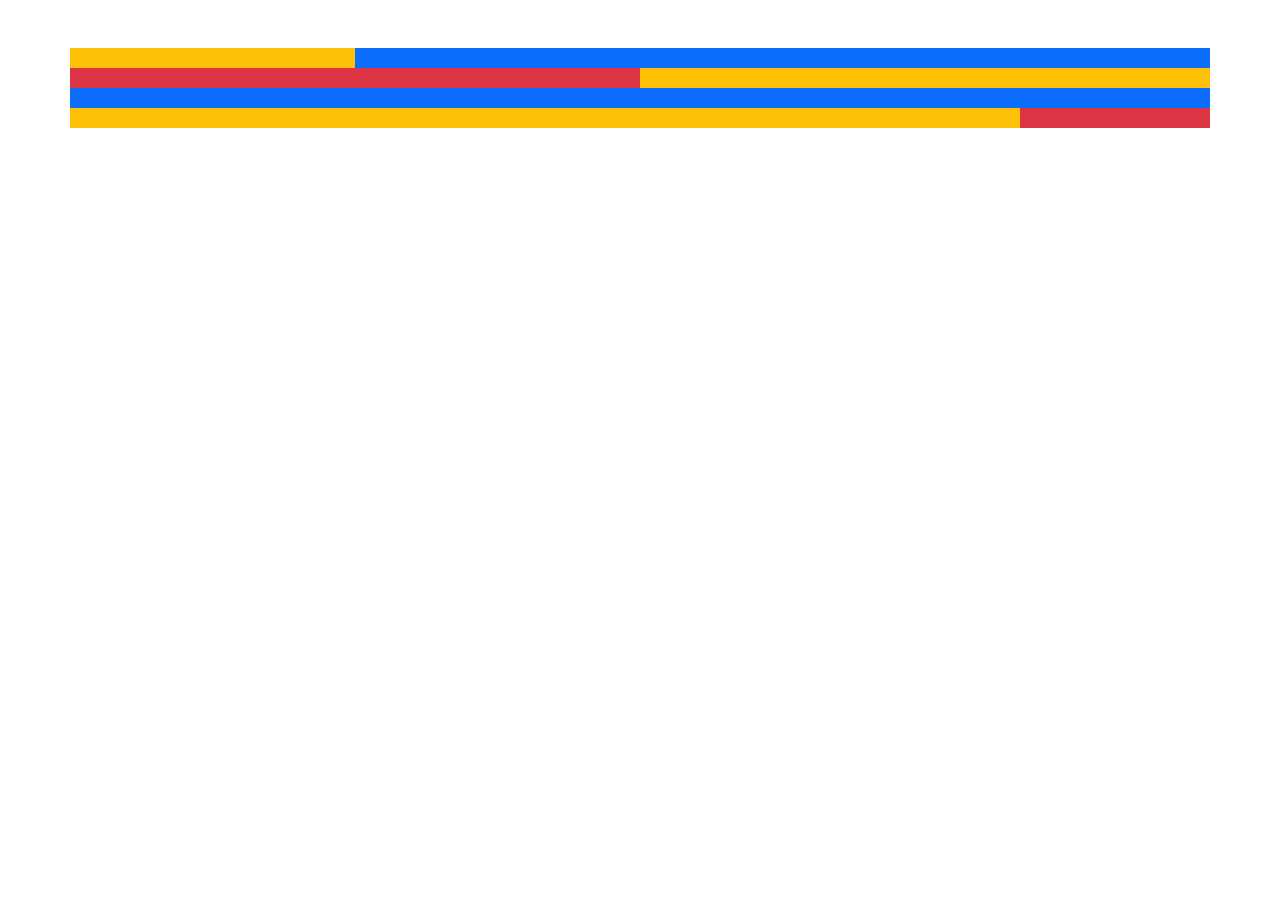
<file: tugas_1.html>
<!DOCTYPE html>
<html lang="en">
<head>
    <meta charset="UTF-8">
    <meta name="viewport" content="width=device-width, initial-scale=1.0">
    <title>tugas 1</title>
    <link href="https://cdn.jsdelivr.net/npm/bootstrap@5.3.8/dist/css/bootstrap.min.css" rel="stylesheet" >
</head>
<body>
    <div class="container mt-5">
        <div class="row">
            <div class="col-3  bg-warning" style="height: 20px;"></div>
            <div class="col-9  bg-primary" style="height: 20px;"></div>

        </div>

        <div class="row">
        <div class="col-6 bg-danger" style="height: 20px;"></div>
        <div class="col-6 bg-warning" style="height: 20px;"></div>
        </div>

        <div class="row">
            <div class="col-12 bg-primary" style="height: 20px;"></div>
        </div>

        <div class="row">
            <div class="col-10 bg-warning" style="height: 20px;"></div>
            <div class="col-2 bg-danger" style="height: 20px;"></div>
        </div>
    </div>

    

</body>
</html>
</file>
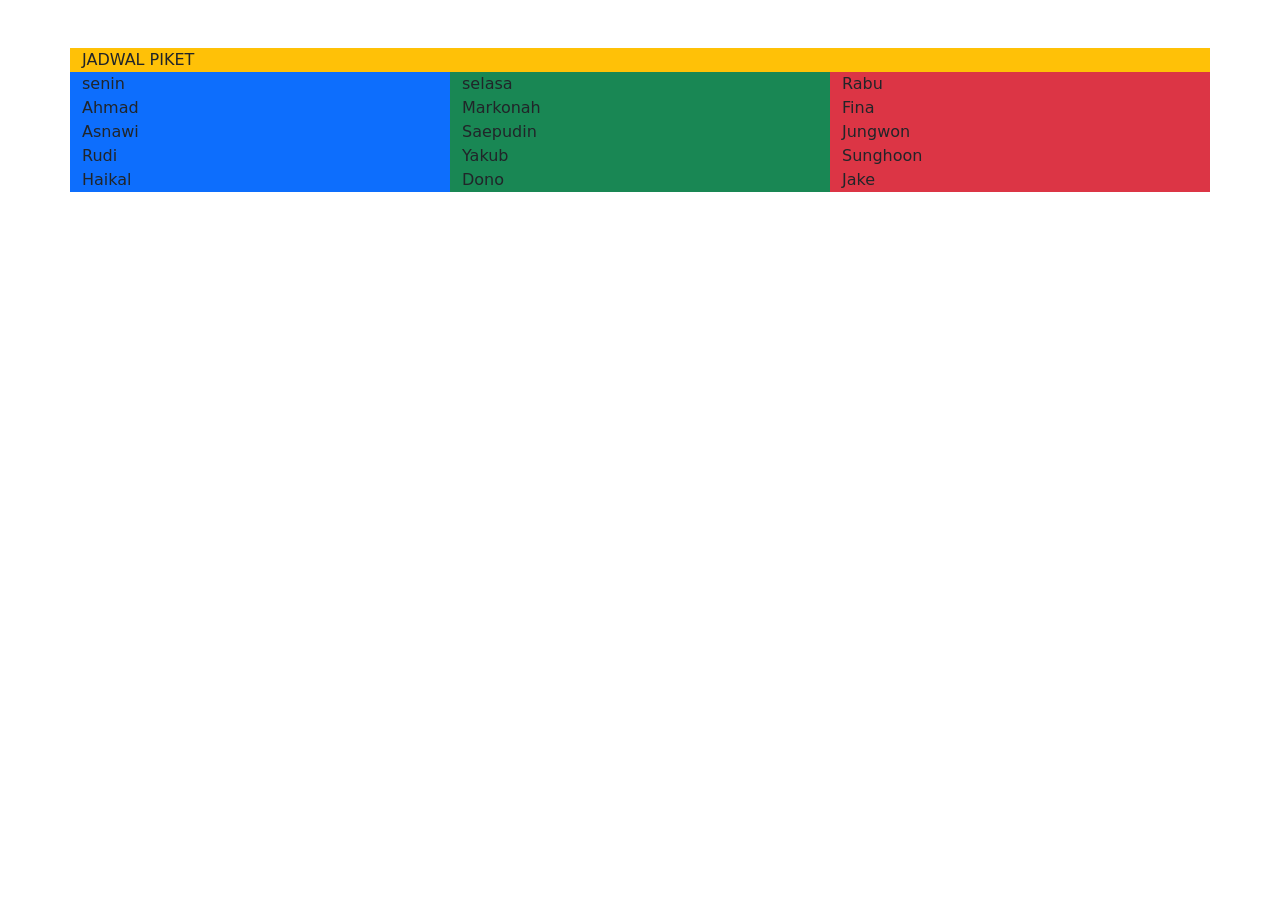
<file: tugas_2.html>
<!DOCTYPE html>
<html lang="en">
<head>
    <meta charset="UTF-8">
    <meta name="viewport" content="width=device-width, initial-scale=1.0">
    <title>Latihan 1</title>
    <link href="https://cdn.jsdelivr.net/npm/bootstrap@5.3.8/dist/css/bootstrap.min.css" rel="stylesheet">
</head>
<body>

    <div class="container mt-5">

        <div class="row">
        <div class="bg-warning col-12">JADWAL PIKET</div>
        </div>
        <div class="row">
          <div class="col-4 bg-primary">senin</div>
          <div class="col-4 bg-success">selasa</div>
          <div class="col-4 bg-danger">Rabu</div>
         

        </div>

        <div class="row">
            <div class="col-4 bg-primary">Ahmad</div>
            <div class="col-4 bg-success">Markonah</div>
            <div class="col-4 bg-danger">Fina</div>
        </div>

        <div class="row">
            <div class="col-4 bg-primary">Asnawi</div>
            <div class="col-4 bg-success">Saepudin</div>
            <div class="col-4 bg-danger">Jungwon</div>
        </div>

        <div class="row">
            <div class="col-4 bg-primary">Rudi</div>
            <div class="col-4 bg-success">Yakub</div>
            <div class="col-4 bg-danger">Sunghoon</div>
        </div>

        <div class="row">
            <div class="col-4 bg-primary">Haikal</div>
            <div class="col-4 bg-success">Dono</div>
            <div class="col-4 bg-danger">Jake</div>
        </div>
            
    </div> 
</body>
</html>
</file>
<file: project/style.css>
.ukuran-image {
    width: 250px;
    height: 250px;
}

.Whatsapp-float{
    position: fixed;
    bottom: 20px;
    right: 20px;
    z-index: 1050;
    background-color: rgb(8, 82, 131);
    color: aliceblue;
    padding: 12px 20px;
    border-radius: 50px;
    text-decoration: none;
}
</file>
<file: styel.css>
nav.navbar{
    z-index: 1;
}

.jumbotron .row-img {
    width: 100%;
    height: 100vh;
    background-image: url('jghh.jpg');
    background-position: center;
    position: relative;
}

.jumbotron.row-img{
    content: '';
    position: absolute;
    width: 100%;
    height: 100%;
    top: 0;
    left: 0;
    background-color: rgb(47, 7, 158);
}
</file>
